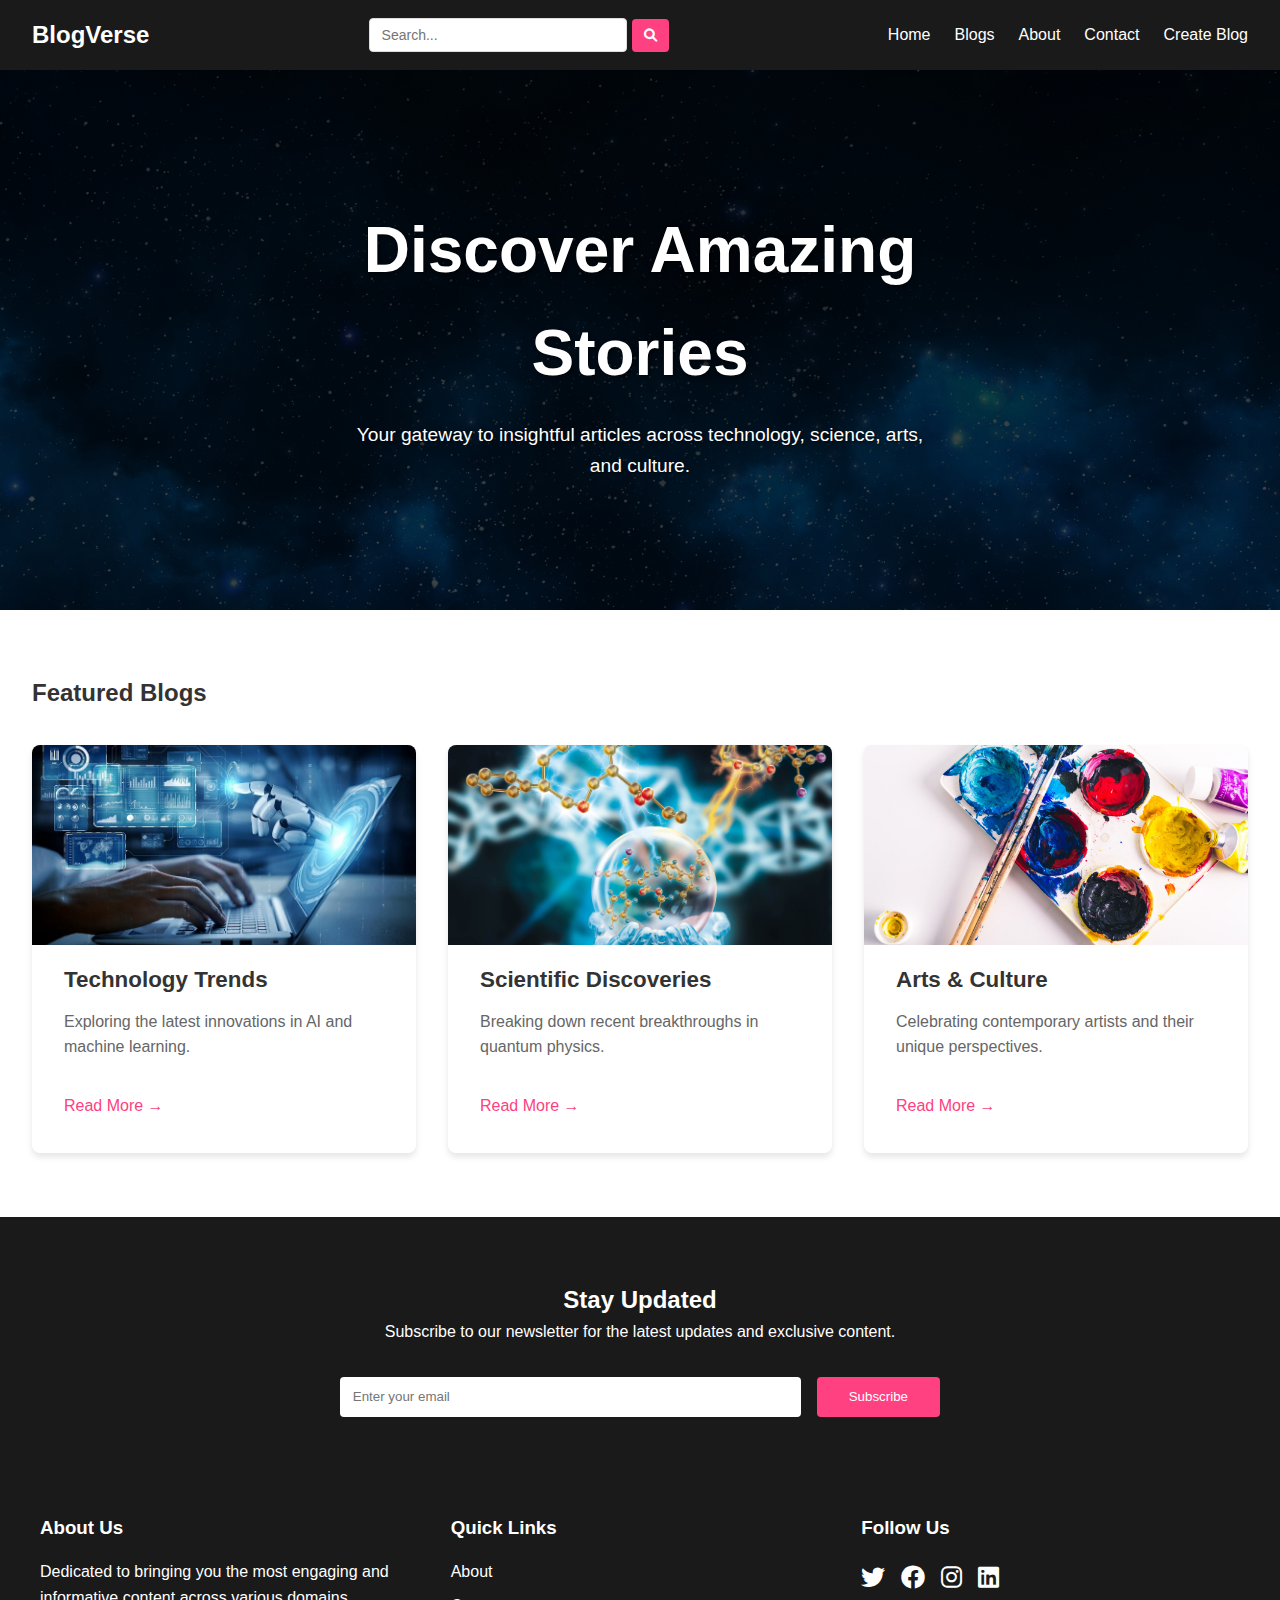
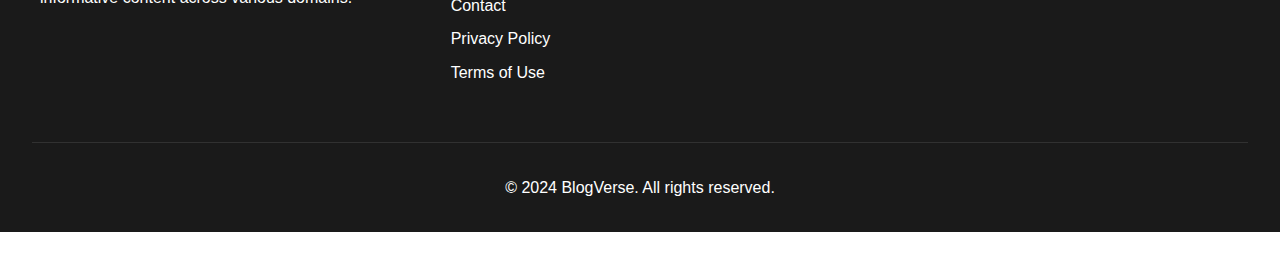
<file: index.html>
<!DOCTYPE html>
<html lang="en">
<head>
    <meta charset="UTF-8">
    <meta name="viewport" content="width=device-width, initial-scale=1.0">
    <title>BlogVerse - Your Modern Blog Platform</title>
    <link rel="stylesheet" href="styles.css">
    <link rel="stylesheet" href="https://cdnjs.cloudflare.com/ajax/libs/font-awesome/6.0.0/css/all.min.css">
</head>
<body>
    <header class="main-header">
        <nav class="top-nav">
            <div class="logo-section">
                <a href="index.html" class="logo">BlogVerse</a>
            </div>
            <div class="search-section">
                <input type="text" placeholder="Search..." id="search-input">
                <button type="button" onclick="performSearch()">
                    <i class="fas fa-search"></i>
                </button>
            </div>
            <div class="nav-links">
                <a href="index.html">Home</a>
                <a href="blogs.html">Blogs</a>
                <a href="about.html">About</a>
                <a href="contact.html">Contact</a>
                <a href="create-blog.html">Create Blog</a>
            </div>
        </nav>
    </header>

    <section class="hero" style="background-image: linear-gradient(rgba(0, 0, 0, 0.5), rgba(0, 0, 0, 0.5)), url('images/hero-bg.jpg');">
        <div class="hero-content">
            <h1>Discover Amazing Stories</h1>
            <p>Your gateway to insightful articles across technology, science, arts, and culture.</p>
        </div>
    </section>

    <main>
        <section class="featured-blogs">
            <h2>Featured Blogs</h2>
            <div class="blog-grid">
                <article class="blog-card">
                    <div class="blog-image">
                        <img src="images/tech.jpg" alt="Tech Blog">
                    </div>
                    <div class="blog-content">
                        <h3>Technology Trends</h3>
                        <p>Exploring the latest innovations in AI and machine learning.</p>
                        <a href="blog-categories.html" class="read-more">Read More →</a>
                    </div>
                </article>

                <article class="blog-card">
                    <div class="blog-image">
                        <img src="images/science.jpg" alt="Science Blog">
                    </div>
                    <div class="blog-content">
                        <h3>Scientific Discoveries</h3>
                        <p>Breaking down recent breakthroughs in quantum physics.</p>
                        <a href="blog-categories.html" class="read-more">Read More →</a>
                    </div>
                </article>

                <article class="blog-card">
                    <div class="blog-image">
                        <img src="images/arts.jpg" alt="Arts Blog">
                    </div>
                    <div class="blog-content">
                        <h3>Arts & Culture</h3>
                        <p>Celebrating contemporary artists and their unique perspectives.</p>
                        <a href="blog-categories.html" class="read-more">Read More →</a>
                    </div>
                </article>
            </div>
        </section>

        <section class="newsletter">
            <div class="newsletter-content">
                <h2>Stay Updated</h2>
                <p>Subscribe to our newsletter for the latest updates and exclusive content.</p>
                <form id="newsletter-form" onsubmit="return subscribeNewsletter(event)">
                    <input type="email" placeholder="Enter your email" required>
                    <button type="submit">Subscribe</button>
                </form>
            </div>
        </section>
    </main>

    <footer>
        <div class="footer-content">
            <div class="footer-section">
                <h3>About Us</h3>
                <p>Dedicated to bringing you the most engaging and informative content across various domains.</p>
            </div>
            <div class="footer-section">
                <h3>Quick Links</h3>
                <ul>
                    <li><a href="about.html">About</a></li>
                    <li><a href="contact.html">Contact</a></li>
                    <li><a href="privacy.html">Privacy Policy</a></li>
                    <li><a href="terms.html">Terms of Use</a></li>
                </ul>
            </div>
            <div class="footer-section">
                <h3>Follow Us</h3>
                <div class="social-links">
                    <a href="#"><i class="fab fa-twitter"></i></a>
                    <a href="#"><i class="fab fa-facebook"></i></a>
                    <a href="#"><i class="fab fa-instagram"></i></a>
                    <a href="#"><i class="fab fa-linkedin"></i></a>
                </div>
            </div>
        </div>
        <div class="footer-bottom">
            <p align="center">&copy; 2024 BlogVerse. All rights reserved.</p>
        </div>
    </footer>

<div class="nav-links">
    <a href="index.html">Home</a>
    <a href="blogs.html">Blogs</a>
    <a href="about.html">About</a>
    <a href="contact.html">Contact</a>
    <a href="create-blog.html">Create Blog</a>

    <script src="script.js"></script>
</body>
</html>
</file>
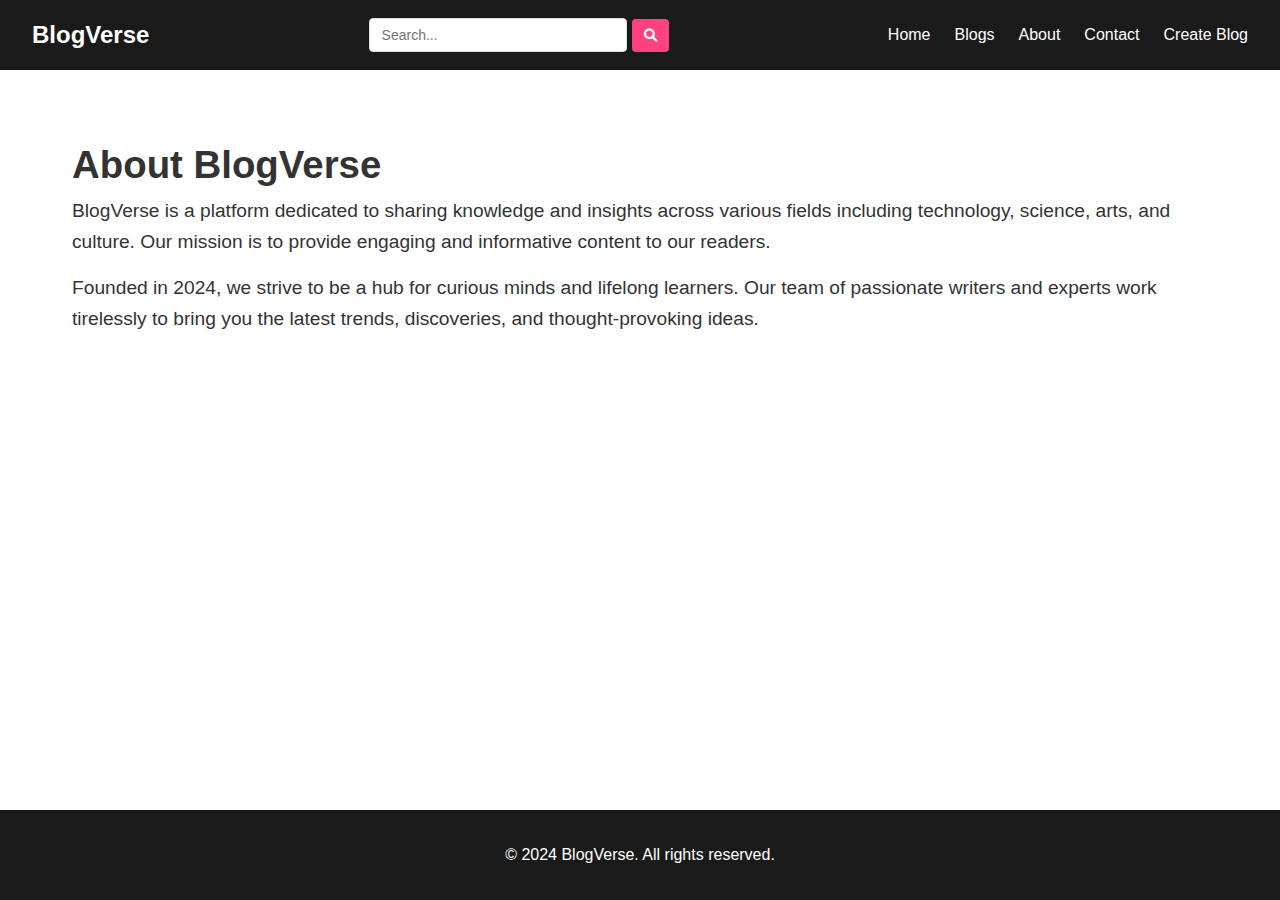
<file: about.html>
<!DOCTYPE html>
<html lang="en">
<head>
    <meta charset="UTF-8">
    <meta name="viewport" content="width=device-width, initial-scale=1.0">
    <title>About Us - BlogVerse</title>
    <link rel="stylesheet" href="styles.css">
    <link rel="stylesheet" href="https://cdnjs.cloudflare.com/ajax/libs/font-awesome/6.0.0/css/all.min.css">
</head>
<body>
    <header class="main-header">
        <nav class="top-nav">
            <div class="logo-section">
                <a href="index.html" class="logo">BlogVerse</a>
            </div>
            <div class="search-section">
                <input type="text" placeholder="Search..." id="search-input">
                <button type="button" onclick="performSearch()">
                    <i class="fas fa-search"></i>
                </button>
            </div>
            <div class="nav-links">
                <a href="index.html">Home</a>
                <a href="blogs.html">Blogs</a>
                <a href="about.html">About</a>
                <a href="contact.html">Contact</a>
                <a href="create-blog.html">Create Blog</a>
            </div>
        </nav>
    </header>

    <main>
        <section class="about-section" style="font-size: 1.2rem;">
            <h1>About BlogVerse</h1>
            <p>BlogVerse is a platform dedicated to sharing knowledge and insights across various fields including technology, science, arts, and culture. Our mission is to provide engaging and informative content to our readers.</p>
            <p>Founded in 2024, we strive to be a hub for curious minds and lifelong learners. Our team of passionate writers and experts work tirelessly to bring you the latest trends, discoveries, and thought-provoking ideas.</p>
        </section>
    </main>

    <footer>
        <p align="center">&copy; 2024 BlogVerse. All rights reserved. </p>
    </footer>

    <script src="script.js"></script>
</body>
</html>
</file>
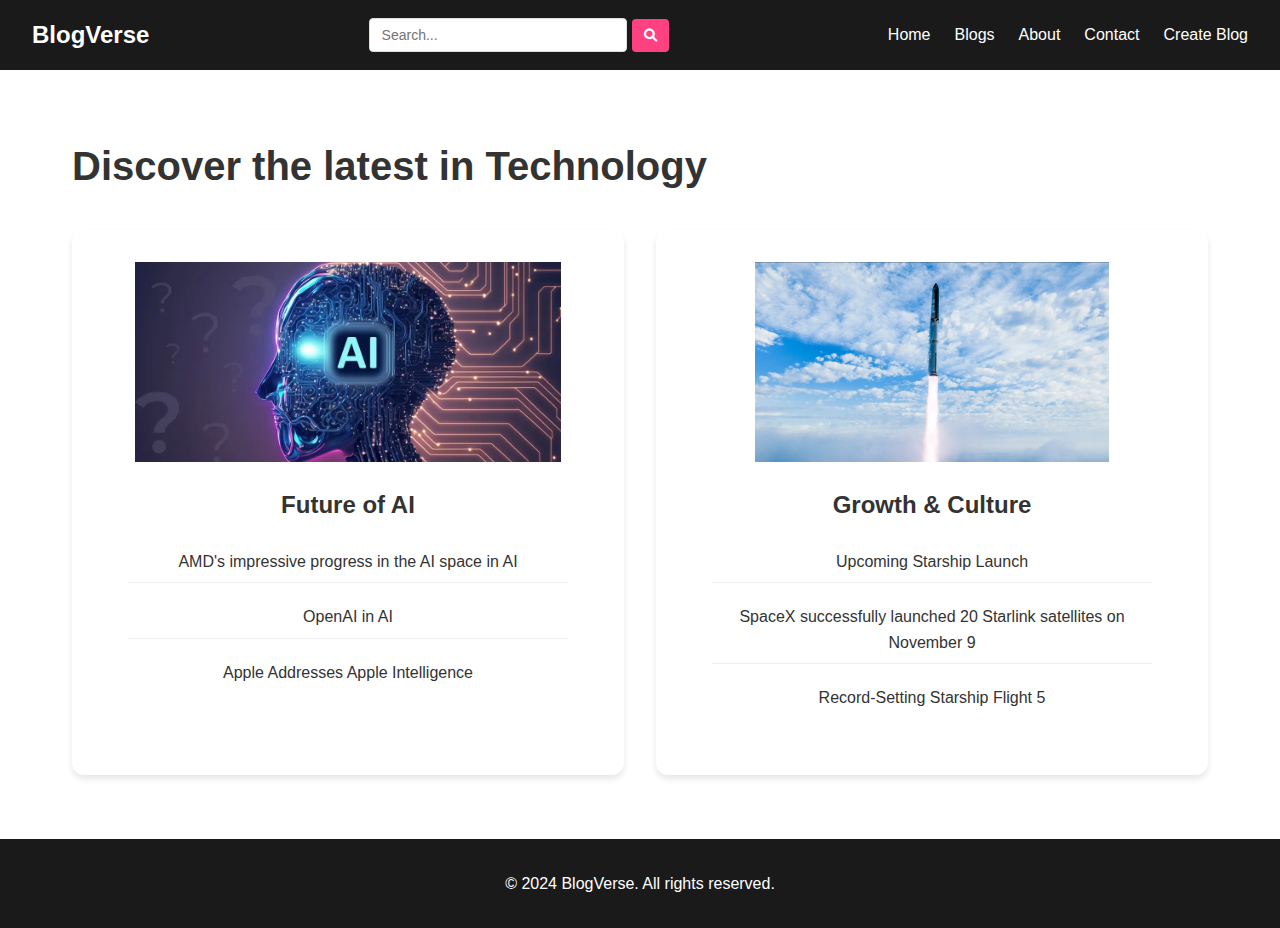
<file: blog-categories.html>
<!DOCTYPE html>
<html lang="en">
<head>
    <meta charset="UTF-8">
    <meta name="viewport" content="width=device-width, initial-scale=1.0">
    <title>Blog Categories - BlogVerse</title>
    <link rel="stylesheet" href="styles.css">
    <link rel="stylesheet" href="https://cdnjs.cloudflare.com/ajax/libs/font-awesome/6.0.0/css/all.min.css">
</head>
<body>
    <header class="main-header">
        <nav class="top-nav">
            <div class="logo-section">
                <a href="index.html" class="logo">BlogVerse</a>
            </div>
            <div class="search-section">
                <input type="text" placeholder="Search..." id="search-input">
                <button type="button" onclick="performSearch()">
                    <i class="fas fa-search"></i>
                </button>
            </div>
            <div class="nav-links">
                <a href="index.html">Home</a>
                <a href="blogs.html">Blogs</a>
                <a href="about.html">About</a>
                <a href="contact.html">Contact</a>
                <a href="create-blog.html">Create Blog</a>
            </div>
        </nav>
    </header>

    <main>
        <section class="blog-categories">
            <h1>Discover the latest in Technology</h1>
            <div class="categories-grid">
                
                <div class="category-card">
                    <div class="category-image" style="background-color: #e8e0ff00;">
                        <img src="images/ai.webp" alt="Customer Service" >
                    </div>
                    <div class="category-content">
                        <h3>Future of AI</h3>
                        <div class="post-links">
                            <a href="blog-post.html?id=1">AMD's impressive progress in the AI space in AI</a>
                            <a href="blog-post.html?id=2">OpenAI in AI</a>
                            <a href="blog-post.html?id=3">Apple Addresses Apple Intelligence</a>
                        </div>
                    </div>
                </div>

                <div class="category-card">
                    <div class="category-image" style="background-color: #f8f8f800;">
                        <img src="images/Spacex.png" alt="Spacex">
                    </div>
                    <div class="category-content">
                        <h3>Growth & Culture</h3>
                        <div class="post-links">
                            <a href="blog-post.html?id=4">Upcoming Starship Launch</a>
                            <a href="blog-post.html?id=5">SpaceX successfully launched 20 Starlink satellites on November 9</a>
                            <a href="blog-post.html?id=6">Record-Setting Starship Flight 5</a>
                        </div>
                    </div>
                </div>

            </div>
        </section>
    </main>

    <footer>
        <div class="footer-content">
            <p align="center">&copy; 2024 BlogVerse. All rights reserved.</p>
        </div>
    </footer>

    <script src="script.js"></script>
</body>
</html>
</file>
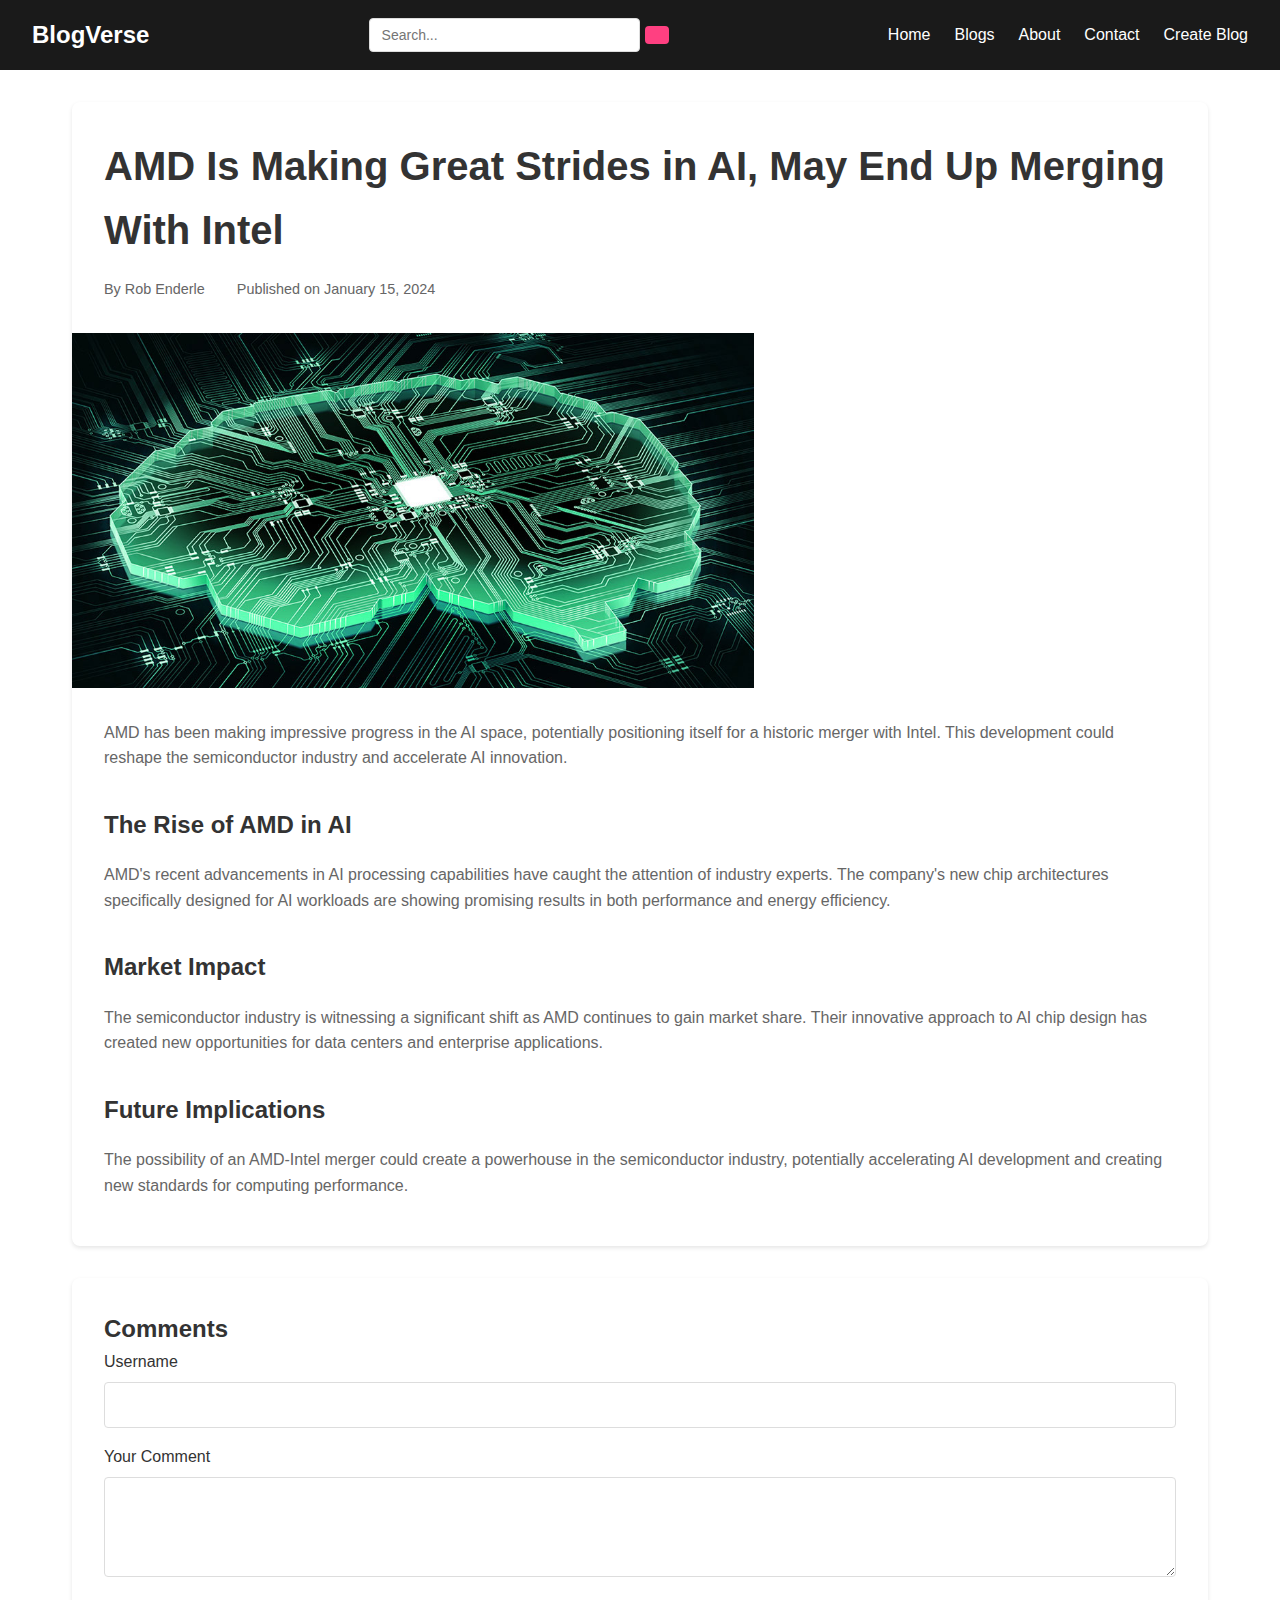
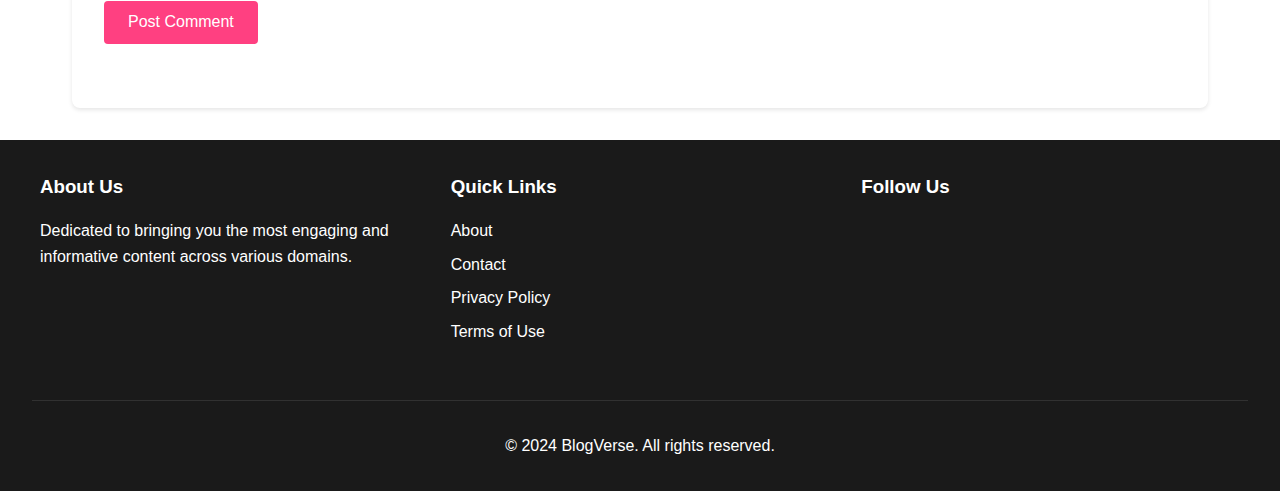
<file: blog-post.html>
<!DOCTYPE html>
<html lang="en">
<head>
    <meta charset="UTF-8">
    <meta name="viewport" content="width=device-width, initial-scale=1.0">
    <title>Technology Trends - BlogVerse</title>
    <link rel="stylesheet" href="styles.css">
</head>
<body>
    <header class="main-header">
        <nav class="top-nav">
            <div class="logo-section">
                <a href="index.html" class="logo">BlogVerse</a>
            </div>
            <div class="search-section">
                <input type="text" placeholder="Search..." id="search-input">
                <button type="button" onclick="performSearch()">
                    <i class="fas fa-search"></i>
                </button>
            </div>
            <div class="nav-links">
                <a href="index.html">Home</a>
                <a href="blogs.html">Blogs</a>
                <a href="about.html">About</a>
                <a href="contact.html">Contact</a>
                <a href="create-blog.html">Create Blog</a>
            </div>
        </nav>
    </header>

    <main class="blog-post-container">
        <article class="blog-post">
            <div class="blog-header">
                <h1>AMD Is Making Great Strides in AI, May End Up Merging With Intel</h1>
                <div class="blog-meta">
                    <span class="author">By Rob Enderle</span>
                    <span class="date">Published on January 15, 2024</span>
                </div>
            </div>
            
            <img src="images/AI blog.jpg" alt="AMD AI Technology" class="blog-hero-image" style="width: 60%; height: auto;" align="center">
            
            <div class="blog-content">
                <p>AMD has been making impressive progress in the AI space, potentially positioning itself for a historic merger with Intel. This development could reshape the semiconductor industry and accelerate AI innovation.</p>
                
                <h2>The Rise of AMD in AI</h2>
                <p>AMD's recent advancements in AI processing capabilities have caught the attention of industry experts. The company's new chip architectures specifically designed for AI workloads are showing promising results in both performance and energy efficiency.</p>
                
                <h2>Market Impact</h2>
                <p>The semiconductor industry is witnessing a significant shift as AMD continues to gain market share. Their innovative approach to AI chip design has created new opportunities for data centers and enterprise applications.</p>
                
                <h2>Future Implications</h2>
                <p>The possibility of an AMD-Intel merger could create a powerhouse in the semiconductor industry, potentially accelerating AI development and creating new standards for computing performance.</p>
            </div>
        </article>

        <section class="comments-section">
            <h2>Comments</h2>
            <form id="comment-form" class="comment-form">
                <div class="form-group">
                    <label for="username">Username</label>
                    <input type="text" id="username" name="username" required>
                </div>
                <div class="form-group">
                    <label for="comment">Your Comment</label>
                    <textarea id="comment" name="comment" rows="4" required></textarea>
                </div>
                <button type="submit" class="submit-comment">Post Comment</button>
            </form>

            <div id="comments-container" class="comments-container">

            </div>
        </section>
    </main>

    <footer>
        <div class="footer-content">
            <div class="footer-section">
                <h3>About Us</h3>
                <p>Dedicated to bringing you the most engaging and informative content across various domains.</p>
            </div>
            <div class="footer-section">
                <h3>Quick Links</h3>
                <ul>
                    <li><a href="about.html">About</a></li>
                    <li><a href="contact.html">Contact</a></li>
                    <li><a href="privacy.html">Privacy Policy</a></li>
                    <li><a href="terms.html">Terms of Use</a></li>
                </ul>
            </div>
            <div class="footer-section">
                <h3>Follow Us</h3>
                <div class="social-links">
                    <a href="#"><i class="fab fa-twitter"></i></a>
                    <a href="#"><i class="fab fa-facebook"></i></a>
                    <a href="#"><i class="fab fa-instagram"></i></a>
                    <a href="#"><i class="fab fa-linkedin"></i></a>
                </div>
            </div>
        </div>
        <div class="footer-bottom">
            <p align="center">&copy; 2024 BlogVerse. All rights reserved.</p>
        </div>
    </footer>

    <script src="script.js"></script>
</body>
</html>
</file>
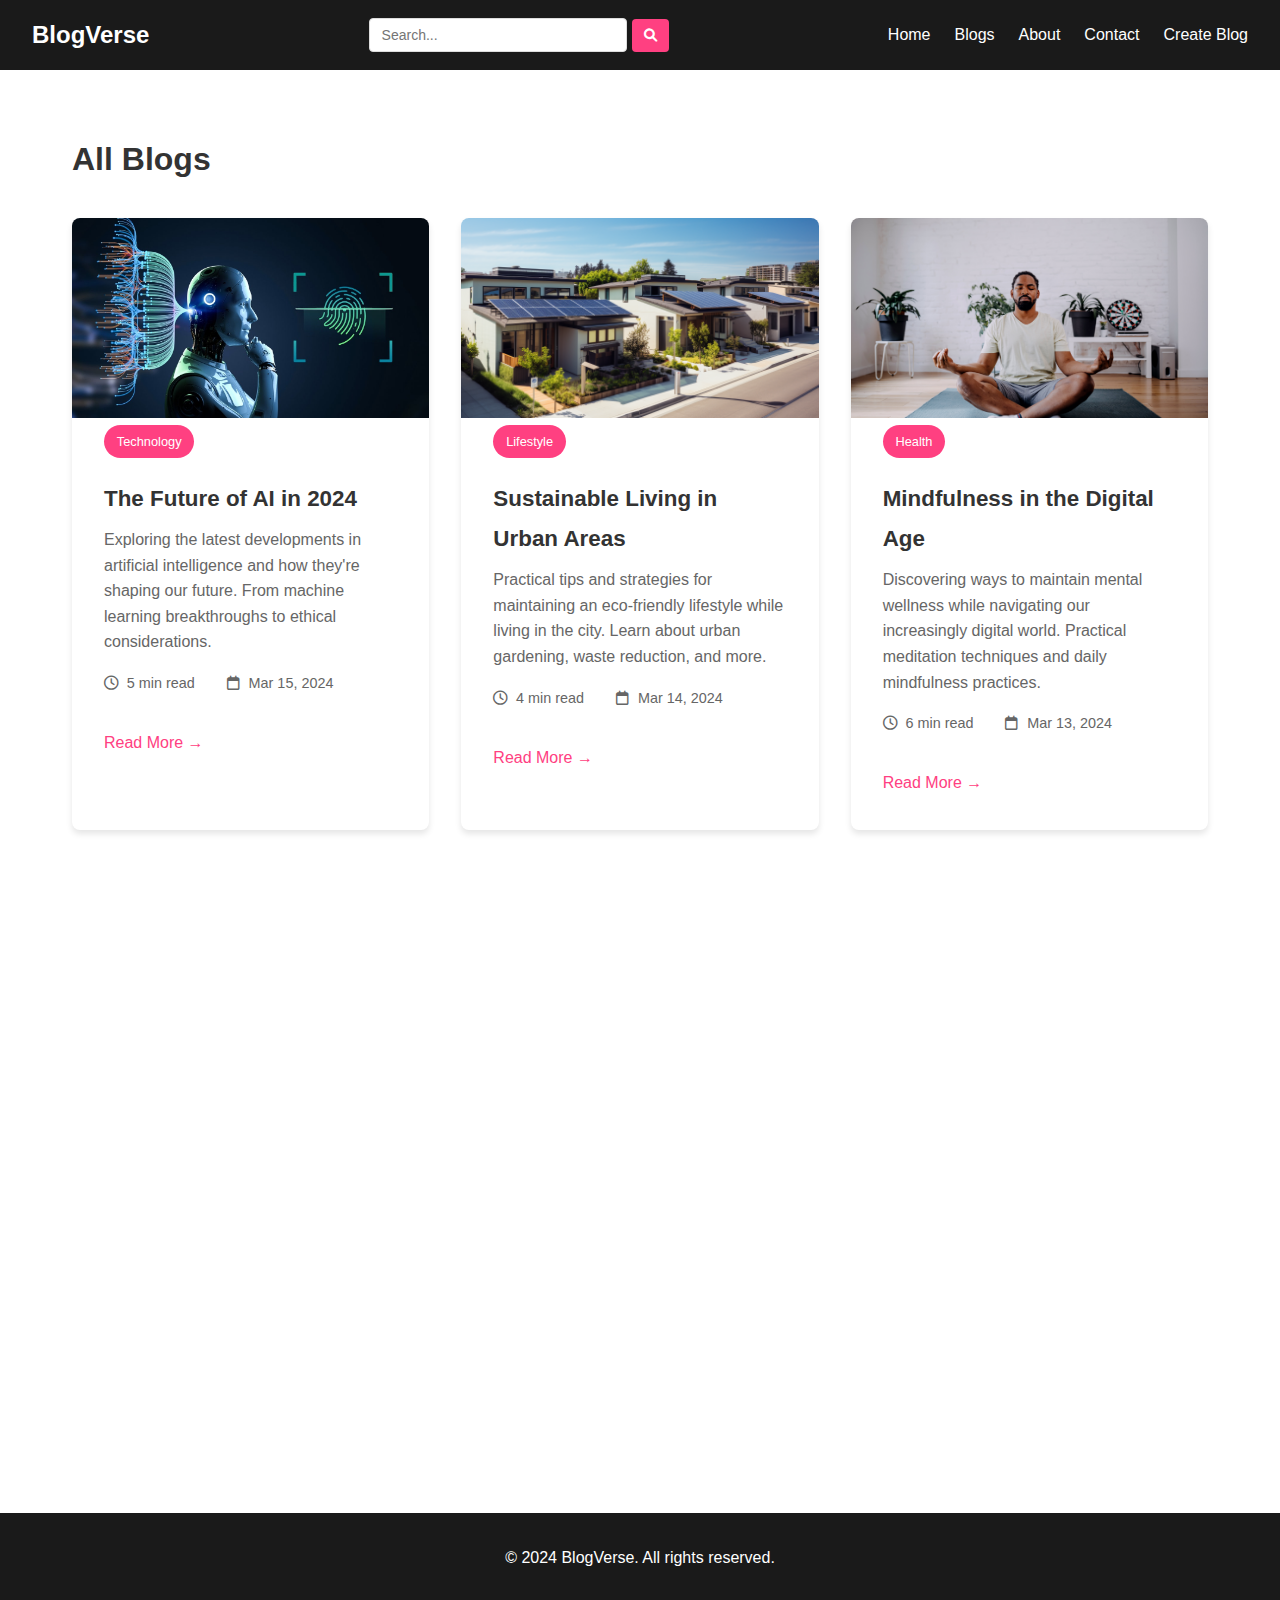
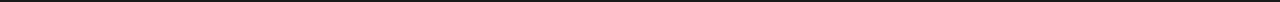
<file: blogs.html>
<!DOCTYPE html>
<html lang="en">
<head>
    <meta charset="UTF-8">
    <meta name="viewport" content="width=device-width, initial-scale=1.0">
    <title>All Blogs - BlogVerse</title>
    <link rel="stylesheet" href="styles.css">
    <link rel="stylesheet" href="https://cdnjs.cloudflare.com/ajax/libs/font-awesome/6.0.0/css/all.min.css">
</head>
<body>
    <header class="main-header">
        <nav class="top-nav">
            <div class="logo-section">
                <a href="index.html" class="logo">BlogVerse</a>
            </div>
            <div class="search-section">
                <input type="text" placeholder="Search..." id="search-input">
                <button type="button" onclick="performSearch()">
                    <i class="fas fa-search"></i>
                </button>
            </div>
            <div class="nav-links">
                <a href="index.html">Home</a>
                <a href="blogs.html">Blogs</a>
                <a href="about.html">About</a>
                <a href="contact.html">Contact</a>
                <a href="create-blog.html">Create Blog</a>
            </div>
        </nav>
    </header>

    <main>
        <section class="all-blogs">
            <h1>All Blogs</h1>
            <div class="blog-grid">
                <!-- Blog Post 1 -->
                <article class="blog-card">
                    <div class="blog-image">
                        <img src="images/1.jpg" alt="AI Technology">
                    </div>
                    <div class="blog-content">
                        <span class="blog-category">Technology</span>
                        <h3>The Future of AI in 2024</h3>
                        <p>Exploring the latest developments in artificial intelligence and how they're shaping our future. From machine learning breakthroughs to ethical considerations.</p>
                        <div class="blog-meta">
                            <span><i class="far fa-clock"></i> 5 min read</span>
                            <span><i class="far fa-calendar"></i> Mar 15, 2024</span>
                        </div>
                        <a href="blog-post.html?id=1" class="read-more">Read More →</a>
                    </div>
                </article>

                <!-- Blog Post 2 -->
                <article class="blog-card">
                    <div class="blog-image">
                        <img src="images/2.webp" alt="Sustainable Living">
                    </div>
                    <div class="blog-content">
                        <span class="blog-category">Lifestyle</span>
                        <h3>Sustainable Living in Urban Areas</h3>
                        <p>Practical tips and strategies for maintaining an eco-friendly lifestyle while living in the city. Learn about urban gardening, waste reduction, and more.</p>
                        <div class="blog-meta">
                            <span><i class="far fa-clock"></i> 4 min read</span>
                            <span><i class="far fa-calendar"></i> Mar 14, 2024</span>
                        </div>
                        <a href="blog-post.html?id=2" class="read-more">Read More →</a>
                    </div>
                </article>

                <!-- Blog Post 3 -->
                <article class="blog-card">
                    <div class="blog-image">
                        <img src="images/3.jpg" alt="Mental Health">
                    </div>
                    <div class="blog-content">
                        <span class="blog-category">Health</span>
                        <h3>Mindfulness in the Digital Age</h3>
                        <p>Discovering ways to maintain mental wellness while navigating our increasingly digital world. Practical meditation techniques and daily mindfulness practices.</p>
                        <div class="blog-meta">
                            <span><i class="far fa-clock"></i> 6 min read</span>
                            <span><i class="far fa-calendar"></i> Mar 13, 2024</span>
                        </div>
                        <a href="blog-post.html?id=3" class="read-more">Read More →</a>
                    </div>
                </article>

                <!-- Blog Post 4 -->
                <article class="blog-card">
                    <div class="blog-image">
                        <img src="images/4.jpg" alt="Cooking">
                    </div>
                    <div class="blog-content">
                        <span class="blog-category">Food</span>
                        <h3>Global Cuisine: A Journey Through Flavors</h3>
                        <p>Exploring traditional recipes from around the world and their cultural significance. Features easy-to-follow cooking instructions and ingredient substitutions.</p>
                        <div class="blog-meta">
                            <span><i class="far fa-clock"></i> 7 min read</span>
                            <span><i class="far fa-calendar"></i> Mar 12, 2024</span>
                        </div>
                        <a href="blog-post.html?id=4" class="read-more">Read More →</a>
                    </div>
                </article>

                <!-- Blog Post 5 -->
                <article class="blog-card">
                    <div class="blog-image">
                        <img src="images/5.jpg" alt="Travel">
                    </div>
                    <div class="blog-content">
                        <span class="blog-category">Travel</span>
                        <h3>Hidden Gems: Off the Beaten Path</h3>
                        <p>Discovering lesser-known travel destinations that offer unique experiences. Tips for authentic local experiences and responsible tourism.</p>
                        <div class="blog-meta">
                            <span><i class="far fa-clock"></i> 5 min read</span>
                            <span><i class="far fa-calendar"></i> Mar 11, 2024</span>
                        </div>
                        <a href="blog-post.html?id=5" class="read-more">Read More →</a>
                    </div>
                </article>

                <!-- Blog Post 6 -->
                <article class="blog-card">
                    <div class="blog-image">
                        <img src="images/6.jpg" alt="Business">
                    </div>
                    <div class="blog-content">
                        <span class="blog-category">Business</span>
                        <h3>Remote Work: The New Normal</h3>
                        <p>Strategies for maintaining productivity and team cohesion in remote work environments. Best practices for virtual collaboration and work-life balance.</p>
                        <div class="blog-meta">
                            <span><i class="far fa-clock"></i> 4 min read</span>
                            <span><i class="far fa-calendar"></i> Mar 10, 2024</span>
                        </div>
                        <a href="blog-post.html?id=6" class="read-more">Read More →</a>
                    </div>
                </article>
            </div>
        </section>
    </main>

    <footer>
        <p align="center">&copy; 2024 BlogVerse. All rights reserved.</p>
    </footer>

    <script src="script.js"></script>
</body>
</html>
</file>
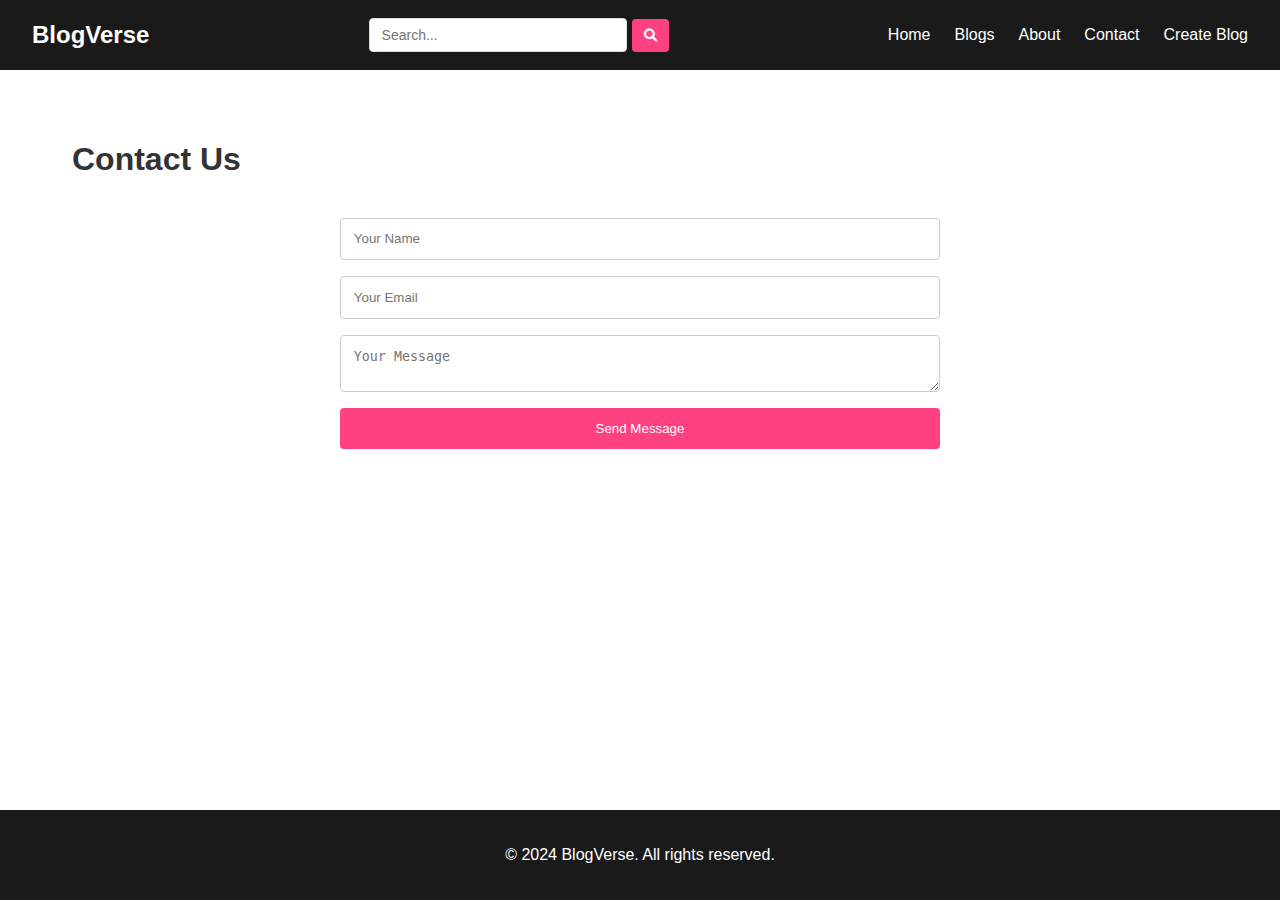
<file: contact.html>
<!DOCTYPE html>
<html lang="en">
<head>
    <meta charset="UTF-8">
    <meta name="viewport" content="width=device-width, initial-scale=1.0">
    <title>Contact Us - BlogVerse</title>
    <link rel="stylesheet" href="styles.css">
    <link rel="stylesheet" href="https://cdnjs.cloudflare.com/ajax/libs/font-awesome/6.0.0/css/all.min.css">
</head>
<body>
    <header class="main-header">
        <nav class="top-nav">
            <div class="logo-section">
                <a href="index.html" class="logo">BlogVerse</a>
            </div>
            <div class="search-section">
                <input type="text" placeholder="Search..." id="search-input">
                <button type="button" onclick="performSearch()">
                    <i class="fas fa-search"></i>
                </button>
            </div>
            <div class="nav-links">
                <a href="index.html">Home</a>
                <a href="blogs.html">Blogs</a>
                <a href="about.html">About</a>
                <a href="contact.html">Contact</a>
                <a href="create-blog.html">Create Blog</a>
            </div>
        </nav>
    </header>

    <main>
        <section class="contact-section">
            <h1>Contact Us</h1>
            <form id="contact-form" onsubmit="return submitContactForm(event)">
                <input type="text" id="name" name="name" placeholder="Your Name" required>
                <input type="email" id="email" name="email" placeholder="Your Email" required>
                <textarea id="message" name="message" placeholder="Your Message" required></textarea>
                <button type="submit">Send Message</button>
            </form>
        </section>
    </main>

    <footer>
        <p align="center">&copy; 2024 BlogVerse. All rights reserved.</p>
    </footer>

    <script src="script.js"></script>
</body>
</html>
</file>
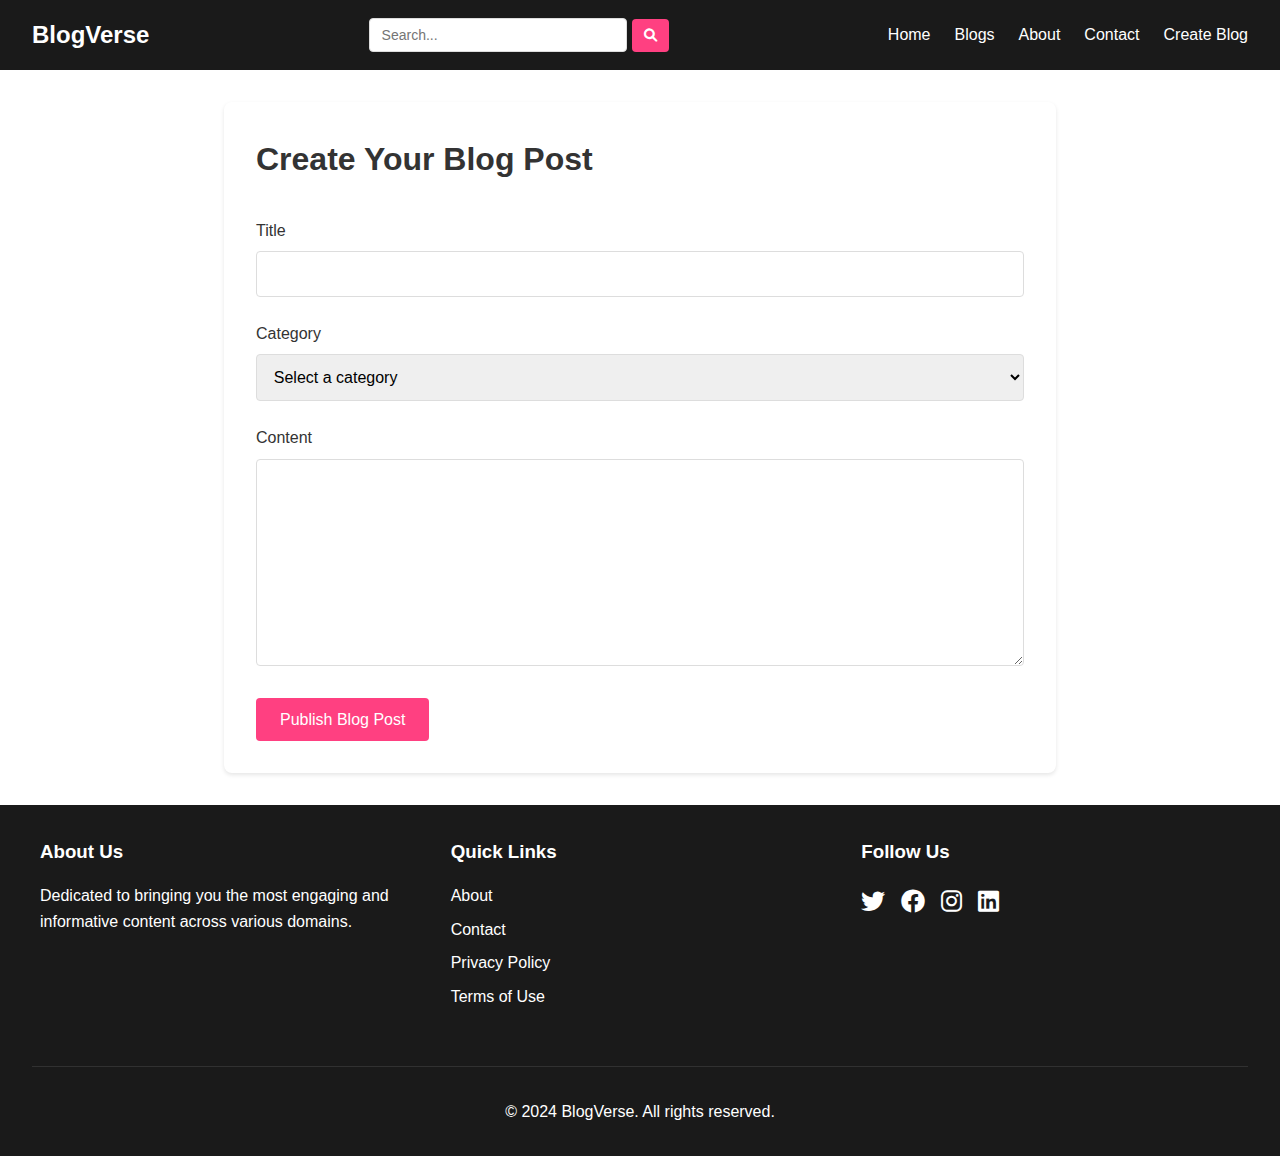
<file: create-blog.html>
<!DOCTYPE html>
<html lang="en">
<head>
    <meta charset="UTF-8">
    <meta name="viewport" content="width=device-width, initial-scale=1.0">
    <title>Create Blog - BlogVerse</title>
    <link rel="stylesheet" href="styles.css">
    <link rel="stylesheet" href="https://cdnjs.cloudflare.com/ajax/libs/font-awesome/6.0.0/css/all.min.css">
</head>
<body>
    <header class="main-header">
        <nav class="top-nav">
            <div class="logo-section">
                <a href="index.html" class="logo">BlogVerse</a>
            </div>
            <div class="search-section">
                <input type="text" placeholder="Search..." id="search-input">
                <button type="button" onclick="performSearch()">
                    <i class="fas fa-search"></i>
                </button>
            </div>
            <div class="nav-links">
                <a href="index.html">Home</a>
                <a href="blogs.html">Blogs</a>
                <a href="about.html">About</a>
                <a href="contact.html">Contact</a>
                <a href="create-blog.html">Create Blog</a>
            </div>
        </nav>
    </header>

    <main class="create-blog-container" style="width: 65%;">
        <h1>Create Your Blog Post</h1>
        <form id="create-blog-form" class="create-blog-form">
            <div class="form-group">
                <label for="blog-title">Title</label>
                <input type="text" id="blog-title" name="blog-title" required>
            </div>
            <div class="form-group">
                <label for="blog-category">Category</label>
                <select id="blog-category" name="blog-category" required>
                    <option value="">Select a category</option>
                    <option value="technology">Technology</option>
                    <option value="science">Science</option>
                    <option value="arts">Arts</option>
                    <option value="culture">Culture</option>
                    <option value="other">Other</option>
                </select>
            </div>
            <div class="form-group">
                <label for="blog-content">Content</label>
                <textarea id="blog-content" name="blog-content" rows="10" required></textarea>
            </div>
            <button type="submit" class="submit-blog">Publish Blog Post</button>
        </form>
    </main>

    <footer>
        <div class="footer-content">
            <div class="footer-section">
                <h3>About Us</h3>
                <p>Dedicated to bringing you the most engaging and informative content across various domains.</p>
            </div>
            <div class="footer-section">
                <h3>Quick Links</h3>
                <ul>
                    <li><a href="about.html">About</a></li>
                    <li><a href="contact.html">Contact</a></li>
                    <li><a href="privacy.html">Privacy Policy</a></li>
                    <li><a href="terms.html">Terms of Use</a></li>
                </ul>
            </div>
            <div class="footer-section">
                <h3>Follow Us</h3>
                <div class="social-links">
                    <a href="#"><i class="fab fa-twitter"></i></a>
                    <a href="#"><i class="fab fa-facebook"></i></a>
                    <a href="#"><i class="fab fa-instagram"></i></a>
                    <a href="#"><i class="fab fa-linkedin"></i></a>
                </div>
            </div>
        </div>
        <div class="footer-bottom">
            <p align="center">&copy; 2024 BlogVerse. All rights reserved.</p>
        </div>
    </footer>

    <script src="script.js"></script>
</body>
</html>
</file>
<file: styles.css>
:root {
    --primary-color: #1a1a1a;
    --secondary-color: #333;
    --accent-color: #ff4081;
    --text-light: #ffffff;
    --text-dark: #333333;
    --transition: all 0.3s ease;
}

* {
    margin: 0;
    padding: 0;
    box-sizing: border-box;
}

body {
    font-family: 'Segoe UI', Tahoma, Geneva, Verdana, sans-serif;
    line-height: 1.6;
    color: var(--text-dark);
    min-height: 100vh;
    display: flex;
    flex-direction: column;
}

main {
    flex: 1;
}

.main-header {
    background-color: var(--primary-color);
    position: sticky;
    top: 0;
    z-index: 1000;
}

.top-nav {
    display: flex;
    justify-content: space-between;
    align-items: center;
    padding: 1rem 2rem;
    background-color: var(--primary-color);
}

.logo {
    color: var(--text-light);
    text-decoration: none;
    font-size: 1.5rem;
    font-weight: bold;
}

.search-section {
    display: flex;
    align-items: center;
    gap: 5px;
    min-width: 150px;
    max-width: 300px;
    width: 100%;
}

.search-section input[type="text"] {
    flex: 1;
    min-width: 100px;
    padding: 8px 12px;
    border: 1px solid #ddd;
    border-radius: 4px;
    font-size: 14px;
}

.search-section button {
    
    padding: 9px 12px;
    background-color:  #ff4081;  
    color: white;
    border: none;
    border-radius: 4px;
    cursor: pointer;
    white-space: nowrap;
}

/* Media queries for responsiveness */ 
@media screen and (max-width: 768px) {
    .search-section {
        max-width: 250px;
    }
}

@media screen and (max-width: 480px) {
    .search-section {
        max-width: 200px;
    }
}

@media screen and (max-width: 320px) {
    .search-section {
        min-width: 120px;
    }
    
    .search-section input[type="text"] {
        min-width: 80px;
        padding: 8px;
    }
    
    .search-section button {
        padding: 8px;
    }
}

.nav-links {
    display: flex;
    gap: 1.5rem;
    align-items: center;
}


.nav-links a {
    color: var(--text-light);
    text-decoration: none;
    transition: var(--transition);
}

.live-button {
    background-color: var(--accent-color);
    padding: 0.5rem 1rem;
    border-radius: 4px;
}

.secondary-nav {
    background-color: var(--secondary-color);
    padding: 0.5rem 2rem;
    display: flex;
    gap: 1.5rem;
    overflow-x: auto;
}

.secondary-nav a {
    color: var(--text-light);
    text-decoration: none;
    white-space: nowrap;
    transition: var(--transition);
}



.hero {
    height: 60vh;
    background-image: linear-gradient(rgba(0, 0, 0, 0.5), rgba(0, 0, 0, 0.5)), url('../images/hero-bg.jpg');
    background-size: cover;
    background-position: center;
    background-attachment: fixed;
    display: flex;
    align-items: center;
    justify-content: center;
    text-align: center;
    color: var(--text-light);
    position: relative;
}

.hero::before {
    content: '';
    position: absolute;
    top: 0;
    left: 0;
    right: 0;
    bottom: 0;
    background: rgba(0, 0, 0, 0.4);
    z-index: 1;
}

.hero-content {
    max-width: 800px;
    padding: 2rem;
    position: relative;
    z-index: 2;
}

.hero-content h1 {
    font-size: 4rem;
    margin-bottom: 1rem;
    text-shadow: 2px 2px 4px rgba(0, 0, 0, 0.5);
    font-weight: bold;
}

.hero-content p {
    font-size: 1.2rem;
    text-shadow: 1px 1px 2px rgba(0, 0, 0, 0.5);
    max-width: 600px;
    margin: 0 auto;
}


.featured-blogs {
    padding: 4rem 2rem;
}

.blog-grid {
    display: grid;
    grid-template-columns: repeat(auto-fit, minmax(300px, 1fr));
    gap: 2rem;
    margin-top: 2rem;
}

.blog-card {
    background: white;
    border-radius: 8px;
    overflow: hidden;
    box-shadow: 0 4px 6px rgba(0, 0, 0, 0.1);
    transition: var(--transition);
}

.blog-card:hover {
    transform: translateY(-5px);
}

.blog-image img {
    width: 100%;
    height: 200px;
    object-fit: cover;
}

.blog-content {
    padding: 1.5rem;
}

.read-more {
    display: inline-block;
    margin-top: 1rem;
    color: var(--accent-color);
    text-decoration: none;
}


.categories {
    padding: 4rem 2rem;
    background-color: #f5f5f5;
}

.category-grid {
    display: grid;
    grid-template-columns: repeat(auto-fit, minmax(200px, 1fr));
    gap: 2rem;
    margin-top: 2rem;
}

.category-card {
    background: white;
    padding: 2rem;
    border-radius: 8px;
    text-align: center;
    text-decoration: none;
    color: var(--text-dark);
    transition: var(--transition);
    box-shadow: 0 4px 6px rgba(0, 0, 0, 0.1);
}

.category-card:hover {
    transform: translateY(-5px);
}

.category-card i {
    font-size: 2rem;
    margin-bottom: 1rem;
    color: var(--accent-color);
}


.newsletter {
    background-color: var(--primary-color);
    color: var(--text-light);
    padding: 4rem 2rem;
    text-align: center;
}

.newsletter-content {
    max-width: 600px;
    margin: 0 auto;
}

.newsletter form {
    display: flex;
    gap: 1rem;
    margin-top: 2rem;
}

.newsletter input {
    flex: 1;
    padding: 0.8rem;
    border: none;
    border-radius: 4px;
}

.newsletter button {
    background: var(--accent-color);
    color: white;
    border: none;
    padding: 0.8rem 2rem;
    border-radius: 4px;
    cursor: pointer;
    transition: var(--transition);
}

footer {
    background-color: var(--primary-color);
    color: var(--text-light);
    padding: 2rem;
    margin-top: auto;
}

.footer-content {
    max-width: 1200px;
    margin: 0 auto;
    display: grid;
    grid-template-columns: repeat(auto-fit, minmax(250px, 1fr));
    gap: 2rem;
}

.footer-section h3 {
    margin-bottom: 1rem;
}

.footer-section ul {
    list-style: none;
}

.footer-section ul li {
    margin-bottom: 0.5rem;
}

.footer-section a {
    color: var(--text-light);
    text-decoration: none;
    transition: var(--transition);
}

.social-links {
    display: flex;
    gap: 1rem;
    margin-top: 1rem;
}

.social-links a {
    font-size: 1.5rem;
}

.footer-bottom {
    text-align: center;
    margin-top: 3rem;
    padding-top: 2rem;
    border-top: 1px solid rgba(255, 255, 255, 0.1);
}

@media (max-width: 768px) {
    .top-nav {
        flex-direction: column;
        gap: 1rem;
    }

    .nav-links {
        flex-wrap: wrap;
        justify-content: center;
    }

    .hero-content h1 {
        font-size: 2.5rem;
    }

    .newsletter form {
        flex-direction: column;
    }

    .footer-content {
        grid-template-columns: 1fr;
    }
}
.all-blogs, .about-section, .contact-section {
    padding: 4rem 2rem;
    max-width: 1200px;
    margin: 0 auto;
}

.about-section p, .contact-section p {
    margin-bottom: 1rem;
}

#contact-form {
    display: flex;
    flex-direction: column;
    gap: 1rem;
    max-width: 600px;
    margin: 2rem auto;
}

#contact-form input, #contact-form textarea {
    padding: 0.8rem;
    border: 1px solid #ccc;
    border-radius: 4px;
}

#contact-form button {
    background: var(--accent-color);
    color: white;
    border: none;
    padding: 0.8rem 2rem;
    border-radius: 4px;
    cursor: pointer;
    transition: var(--transition);
}

#contact-form button:hover {
    background: var(--accent-color-dark);
}



.blog-post-container {
    max-width: 1200px;
    margin: 0 auto;
    padding: 2rem;
}

.blog-post {
    background: white;
    border-radius: 8px;
    box-shadow: 0 2px 4px rgba(0, 0, 0, 0.1);
    margin-bottom: 2rem;
}

.blog-header {
    padding: 2rem 2rem 1rem;
}

.blog-header h1 {
    font-size: 2.5rem;
    margin-bottom: 1rem;
    color: var(--text-dark);
}

.blog-meta {
    color: #666;
    font-size: 0.9rem;
}

.blog-meta span {
    margin-right: 1rem;
}

.blog-hero-image {
    width: 100%;
    height: auto;
    object-fit: cover;
    margin-bottom: 2rem;
}

.blog-content {
    padding: 0 2rem 2rem;
    line-height: 1.8;
}

.blog-content h2 {
    margin: 2rem 0 1rem;
    color: var(--text-dark);
}

.blog-content p {
    margin-bottom: 1.5rem;
    color: #444;
}


.comments-section {
    background: white;
    border-radius: 8px;
    box-shadow: 0 2px 4px rgba(0, 0, 0, 0.1);
    padding: 2rem;
}

.comment-form {
    margin-bottom: 2rem;
}

.form-group {
    margin-bottom: 1rem;
}

.form-group label {
    display: block;
    margin-bottom: 0.5rem;
    color: var(--text-dark);
}

.form-group input,
.form-group textarea {
    width: 100%;
    padding: 0.8rem;
    border: 1px solid #ddd;
    border-radius: 4px;
    font-size: 1rem;
}

.submit-comment {
    background: var(--accent-color);
    color: white;
    border: none;
    padding: 0.8rem 1.5rem;
    border-radius: 4px;
    cursor: pointer;
    font-size: 1rem;
    transition: var(--transition);
}

.submit-comment:hover {
    background: #e0356f;
}

.comments-container {
    margin-top: 2rem;
}

.comment {
    border-bottom: 1px solid #eee;
    padding: 1rem 0;
}

.comment:last-child {
    border-bottom: none;
}

.comment-header {
    display: flex;
    justify-content: space-between;
    margin-bottom: 0.5rem;
}

.comment-author {
    font-weight: bold;
    color: var(--text-dark);
}

.comment-date {
    color: #666;
    font-size: 0.9rem;
}

.comment-content {
    color: #444;
    line-height: 1.6;
}


.blog-categories {
    padding: 4rem 2rem;
    max-width: 1200px;
    margin: 0 auto;
}

.blog-categories h1 {
    font-size: 2.5rem;
    margin-bottom: 2rem;
    color: var(--text-dark);
}

.categories-grid {
    display: grid;
    grid-template-columns: repeat(auto-fit, minmax(300px, 1fr));
    gap: 2rem;
}

.category-card {
    background: white;
    border-radius: 12px;
    overflow: hidden;
    box-shadow: 0 4px 6px rgba(0, 0, 0, 0.1);
    transition: transform 0.3s ease;
}

.category-card:hover {
    transform: translateY(-5px);
}

.category-image {
    height: 200px;
    display: flex;
    align-items: center;
    justify-content: center;
    
}

.category-image img {
    max-width: 100%;
    max-height: 100%;
    object-fit: contain;
}

.category-content {
    padding: 1.5rem;
}

.category-content h3 {
    font-size: 1.5rem;
    margin-bottom: 1rem;
    color: var(--text-dark);
}

.post-links {
    display: flex;
    flex-direction: column;
    gap: 0.8rem;
}

.post-links a {
    color: var(--text-dark);
    text-decoration: none;
    padding: 0.5rem 0;
    border-bottom: 1px solid #eee;
    transition: color 0.3s ease;
}

.post-links a:hover {
    color: var(--accent-color);
}

.post-links a:last-child {
    border-bottom: none;
}

.blog-category {
    display: inline-block;
    padding: 0.3rem 0.8rem;
    background-color: var(--accent-color);
    color: white;
    border-radius: 20px;
    font-size: 0.8rem;
    margin-bottom: 0.8rem;
}

.blog-meta {
    display: flex;
    gap: 1rem;
    margin: 1rem 0;
    color: #666;
    font-size: 0.9rem;
}

.blog-meta i {
    margin-right: 0.3rem;
}

.blog-content h3 {
    margin: 0.5rem 0;
    font-size: 1.4rem;
    color: var(--text-dark);
}

.blog-content p {
    color: #666;
    margin-bottom: 1rem;
    line-height: 1.6;
}

.blog-image img {
    width: 100%;
    height: 200px;
    object-fit: cover;
    transition: transform 0.3s ease;
}

.blog-card:hover .blog-image img {
    transform: scale(1.05);
}


.create-blog-container {
    max-width: 1200px;
    margin: 2rem auto;
    padding: 2rem;
    background: white;
    border-radius: 8px;
    box-shadow: 0 2px 4px rgba(0, 0, 0, 0.1);
}

.create-blog-container h1 {
    margin-bottom: 2rem;
    color: var(--text-dark);
}

.create-blog-form .form-group {
    margin-bottom: 1.5rem;
}

.create-blog-form label {
    display: block;
    margin-bottom: 0.5rem;
    color: var(--text-dark);
}

.create-blog-form input[type="text"],
.create-blog-form select,
.create-blog-form textarea {
    width: 100%;
    padding: 0.8rem;
    border: 1px solid #ddd;
    border-radius: 4px;
    font-size: 1rem;
}

.create-blog-form textarea {
    resize: vertical;
}

.submit-blog {
    background: var(--accent-color);
    color: white;
    border: none;
    padding: 0.8rem 1.5rem;
    border-radius: 4px;
    cursor: pointer;
    font-size: 1rem;
    transition: var(--transition);
}

.submit-blog:hover {
    background: #e0356f;
}
</file>
